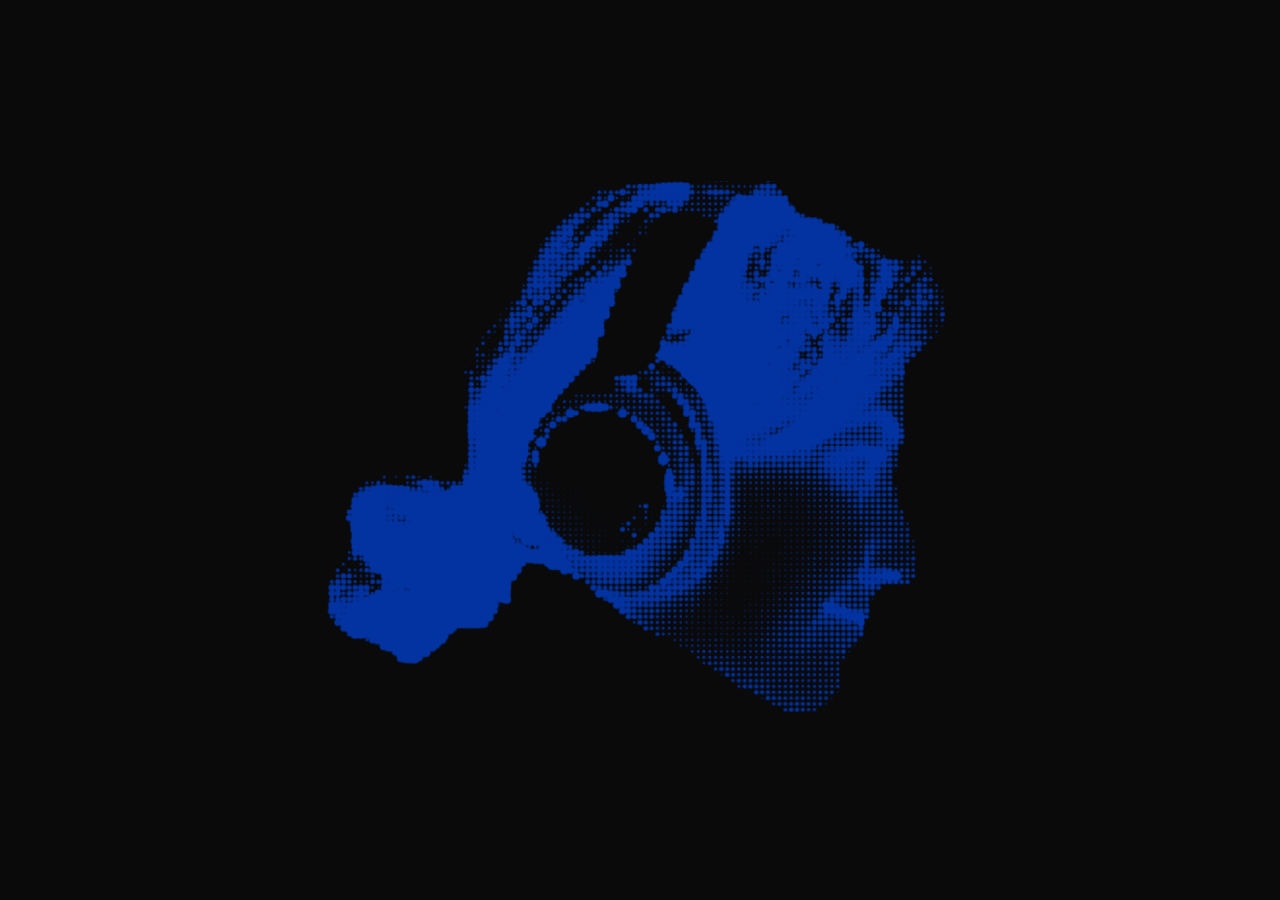
<file: turntable.html>
<!DOCTYPE html>
<html lang="ru">
<head>
<meta charset="UTF-8">
<title>ulcamp — turntable</title>
<style>
  html, body {
    margin: 0;
    height: 100%;
    background: #0a0a0a;
    display: flex;
    align-items: center;
    justify-content: center;
    overflow: hidden;
  }
  #stage {
    width: min(70vw, 70vh);
    height: min(70vw, 70vh);
    position: relative;
  }
  #stage img {
    position: absolute;
    inset: 0;
    width: 100%;
    height: 100%;
    object-fit: contain;
    opacity: 0;
    transition: opacity 0.08s linear;
  }
  #stage img.active {
    opacity: 1;
  }
</style>
</head>
<body>
  <div id="stage"></div>
  <script>
    const frames = [
      "front", "right1", "right2", "right3", "right4",
      "back", "left4", "left3", "left2", "left1"
    ];

    const stage = document.getElementById("stage");
    const imgs = frames.map((name) => {
      const img = document.createElement("img");
      img.src = `img/${name}.png`;
      stage.appendChild(img);
      return img;
    });
    imgs[0].classList.add("active");

    let i = 0;
    const FRAME_MS = 90;
    setInterval(() => {
      imgs[i].classList.remove("active");
      i = (i + 1) % imgs.length;
      imgs[i].classList.add("active");
    }, FRAME_MS);
  </script>
</body>
</html>
</file>
